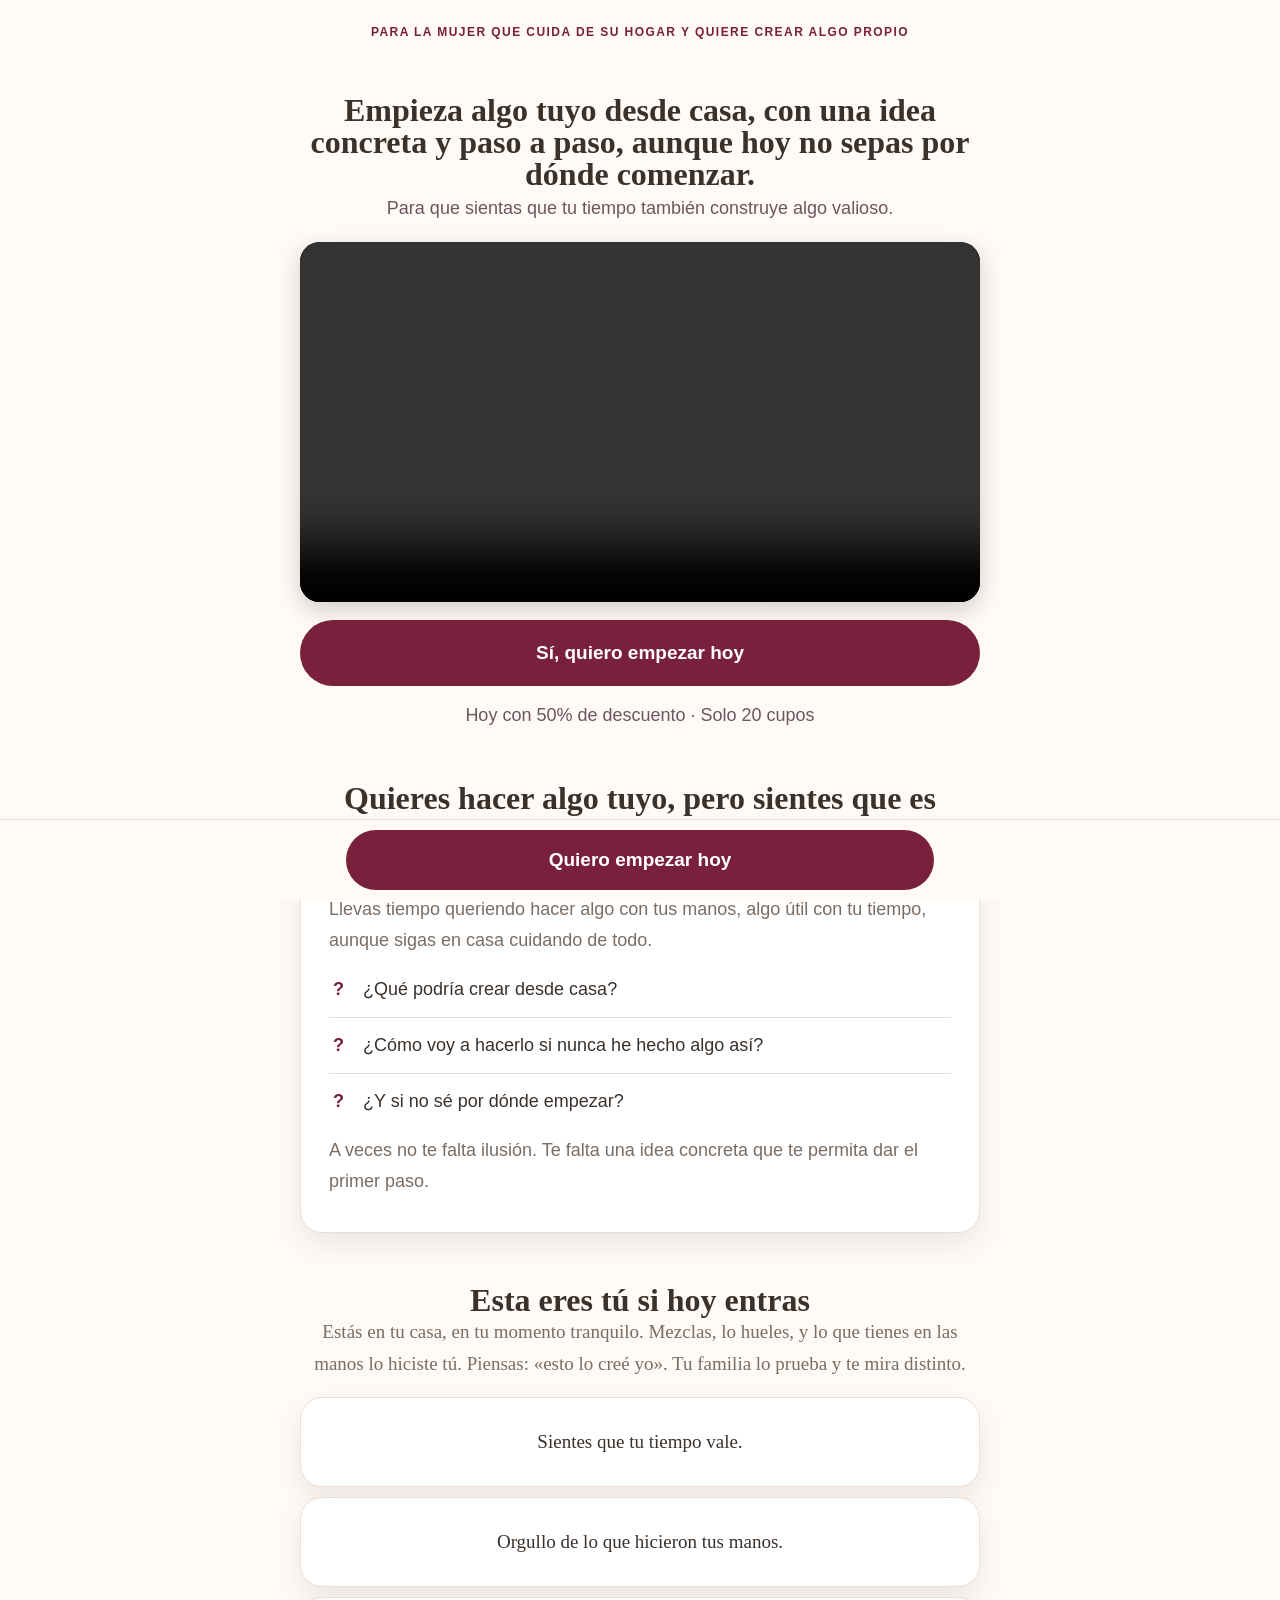
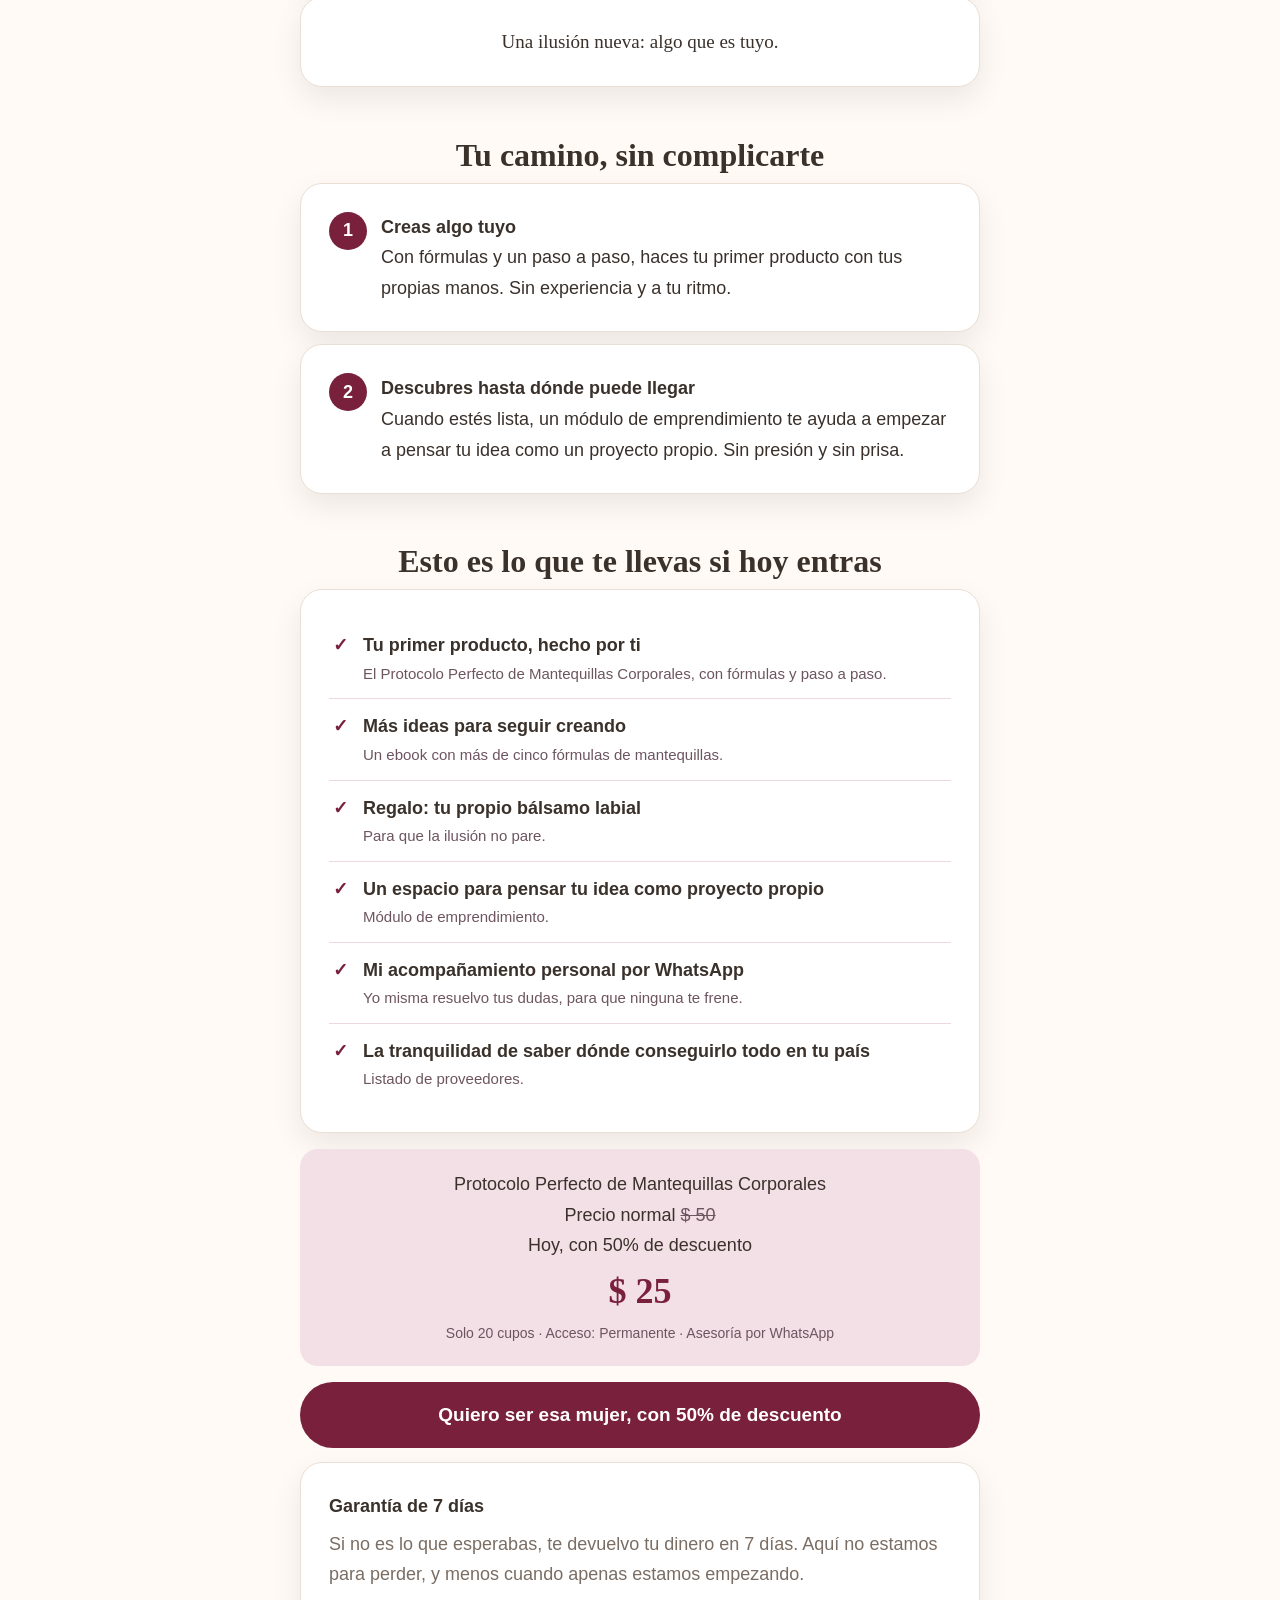
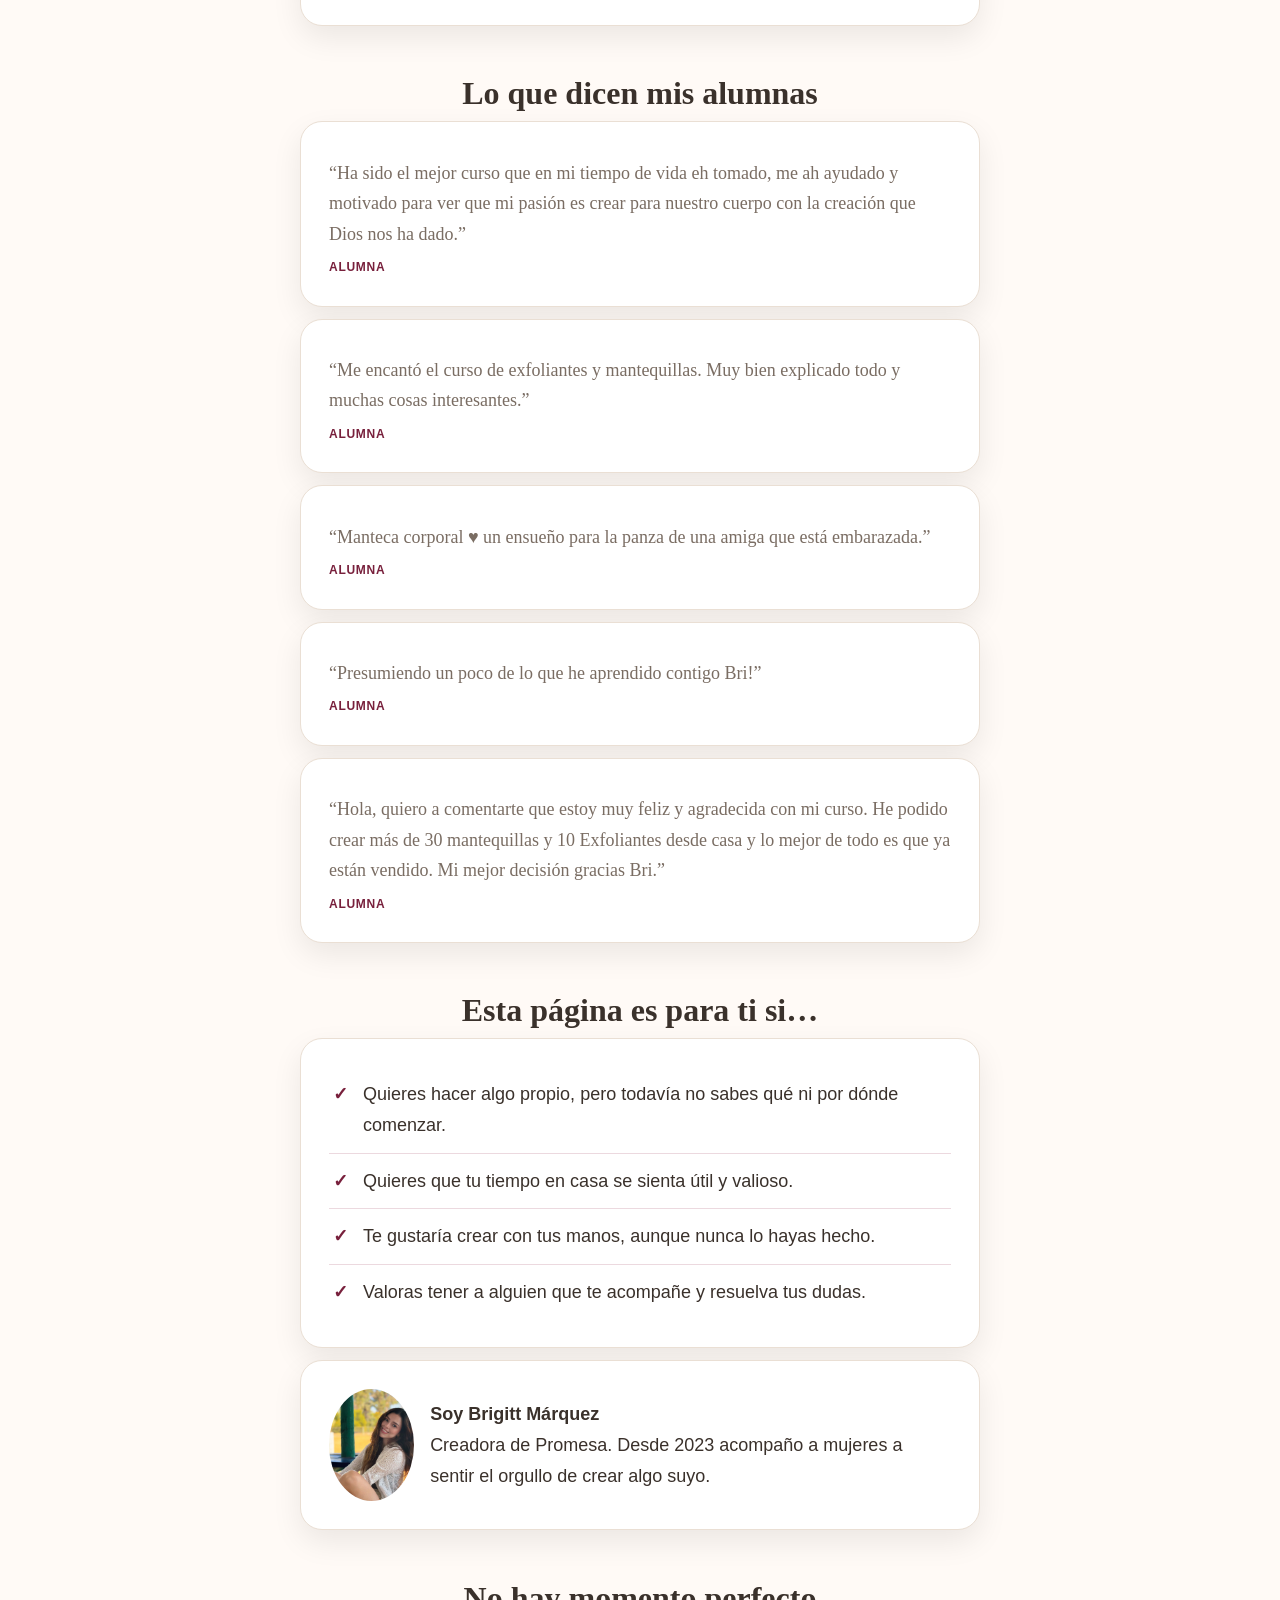
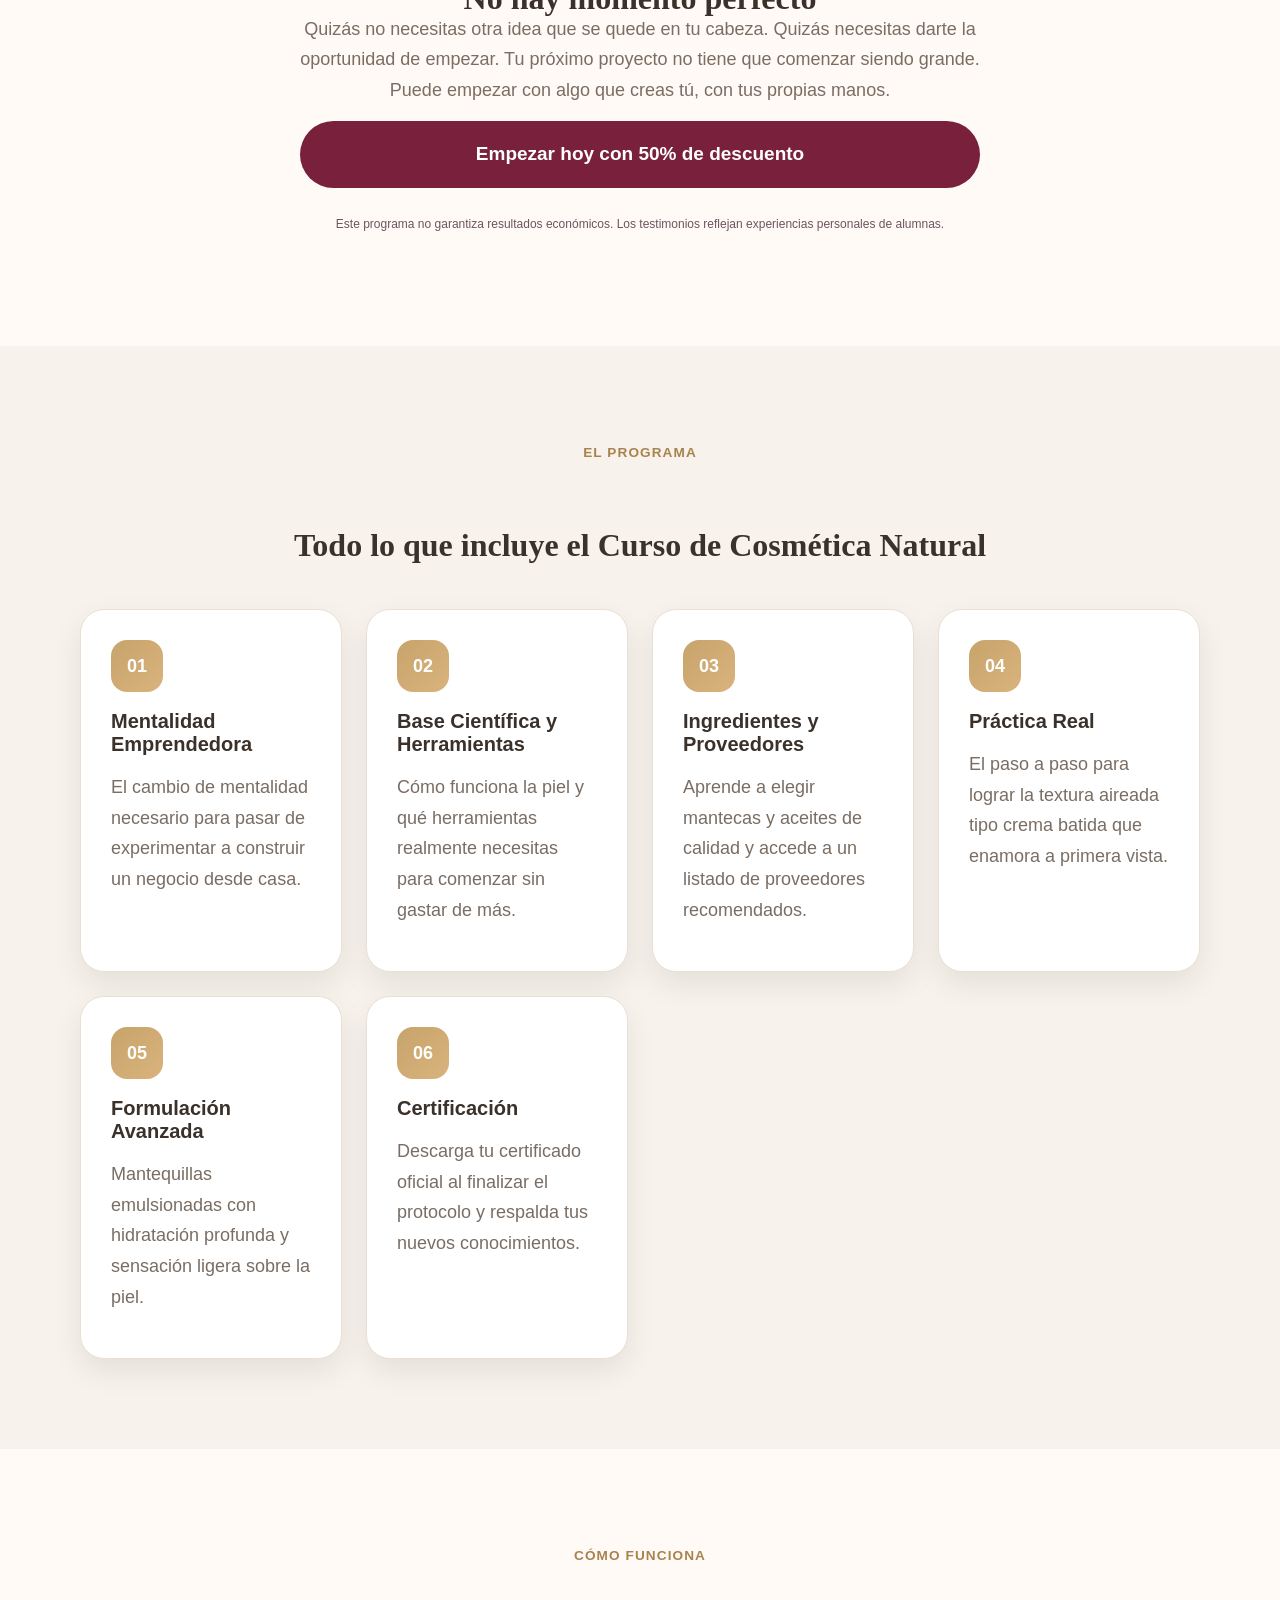
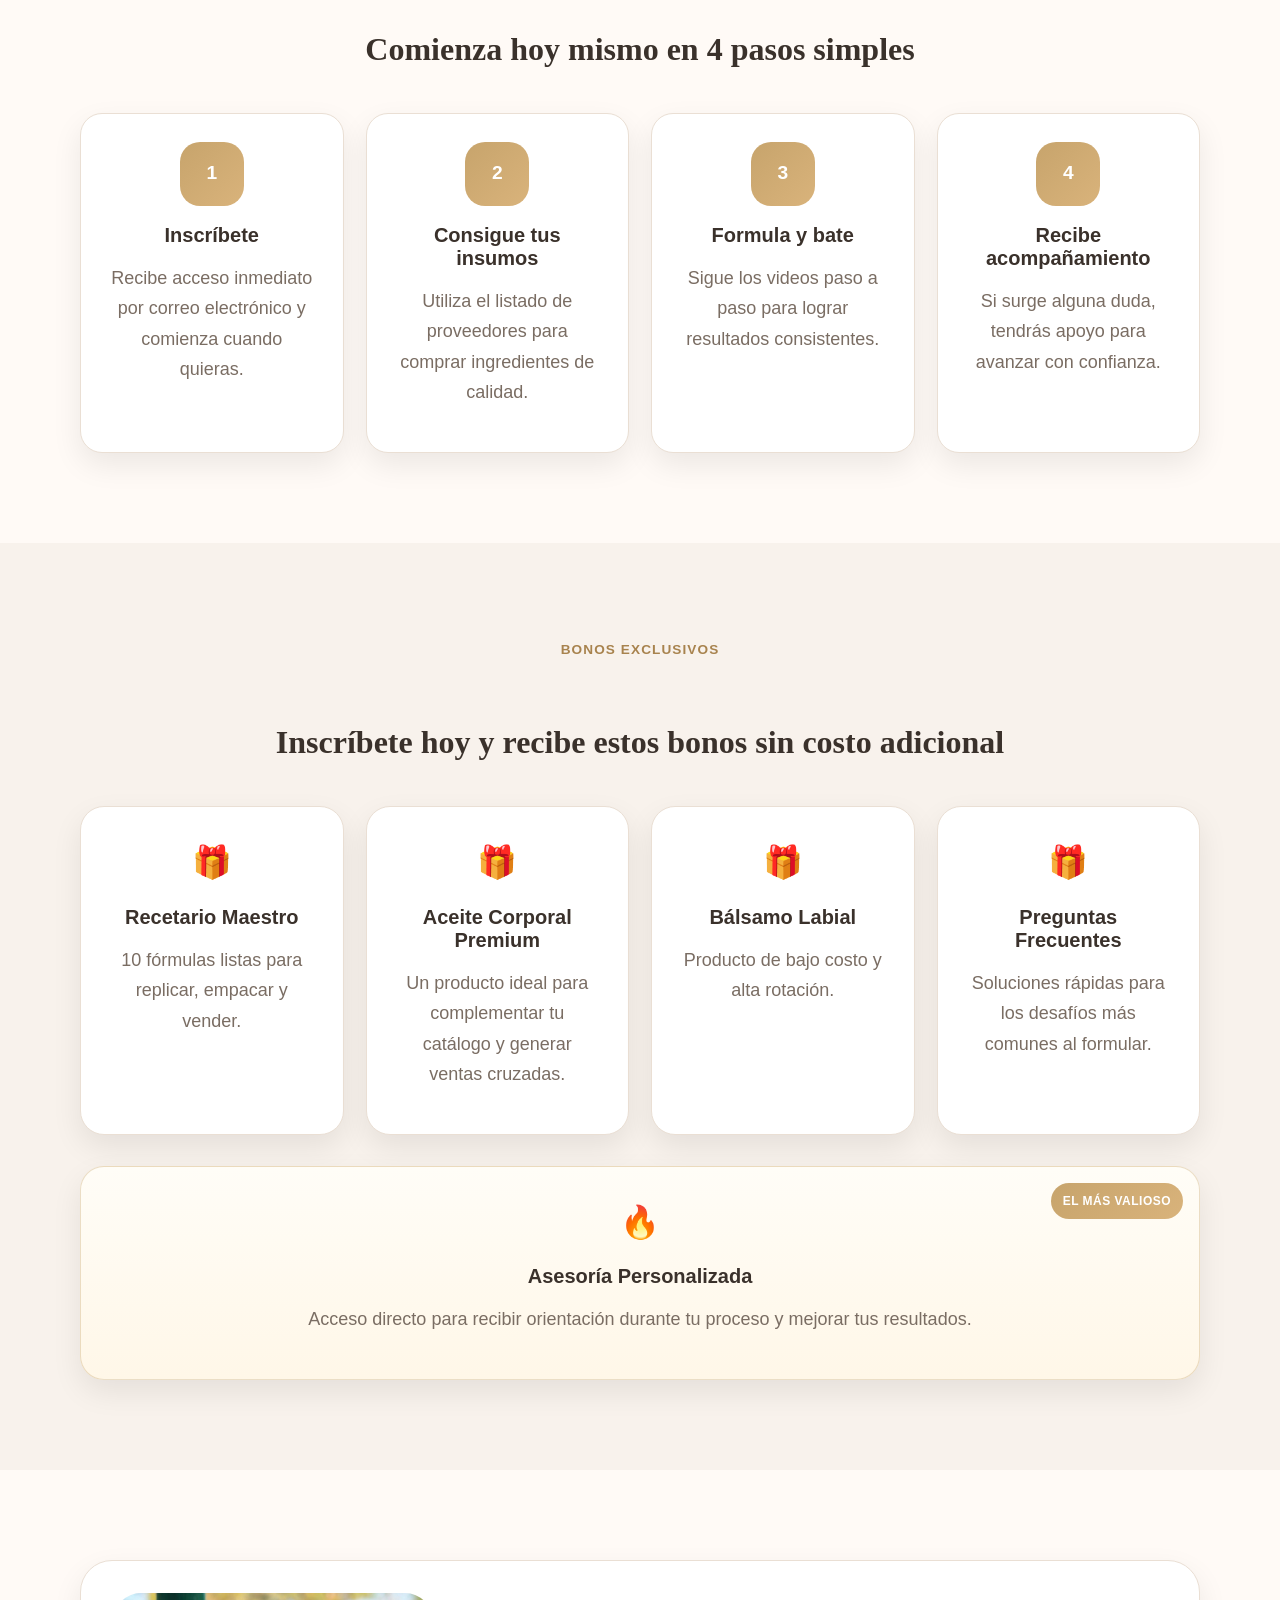
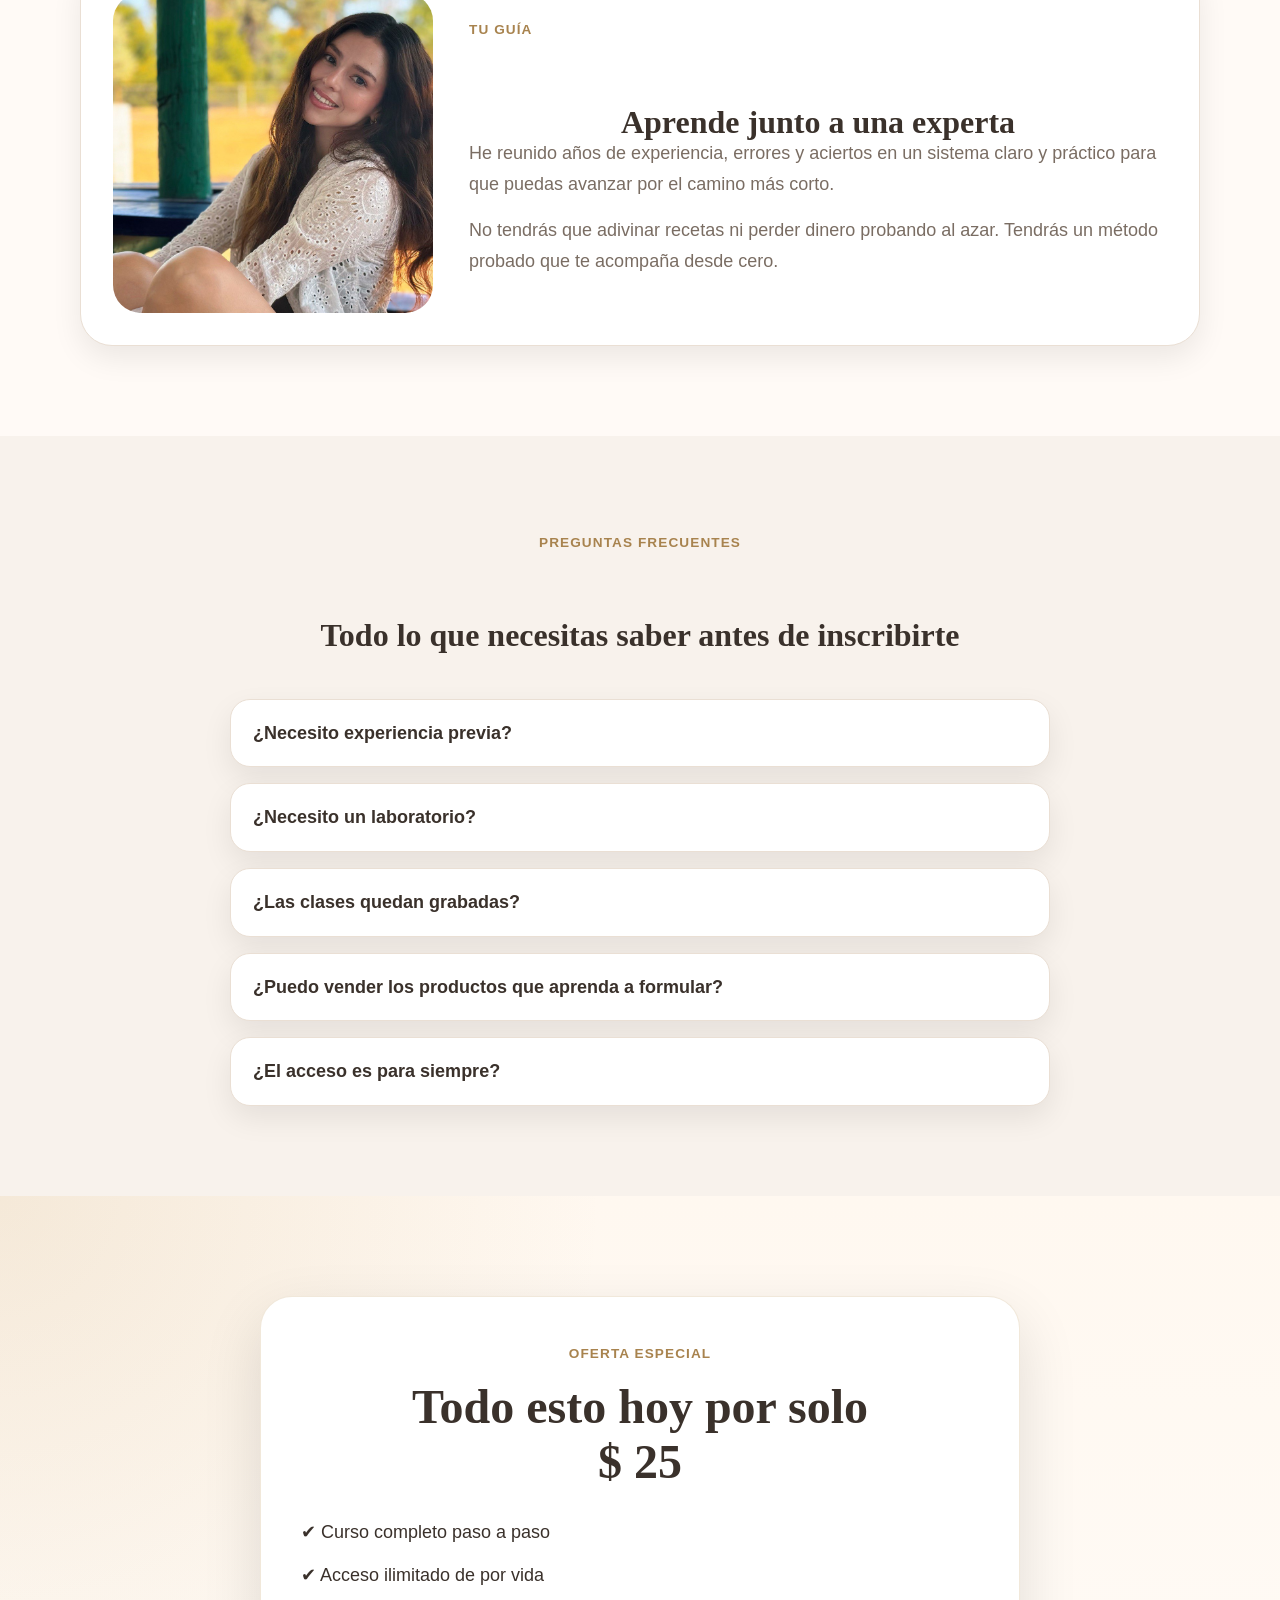
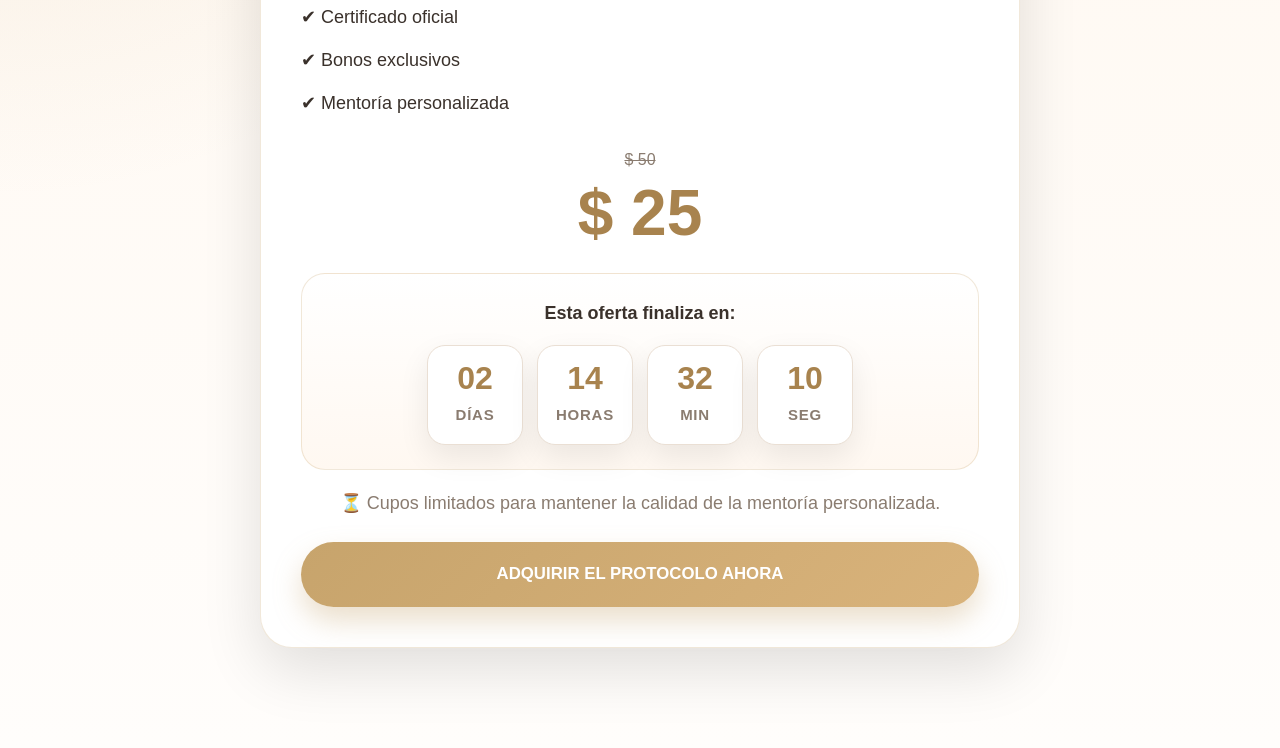
<file: index.html>
<!DOCTYPE html><html lang="es">
<head>
<meta charset="utf-8"><meta name="viewport" content="width=device-width, initial-scale=1, viewport-fit=cover">
<title>Empieza algo tuyo desde casa · Promesa</title>
<style>
:root{--bg:#fbf6f4;--tx:#2a1a20;--mu:#6d5560;--card:#fff;--ac:#78203c;--ac2:#f3dfe6;--ln:#ecd9df;--bt:#fff;box-sizing:border-box;padding-top:env(safe-area-inset-top,0px);padding-bottom:env(safe-area-inset-bottom,0px)}
@media (prefers-color-scheme:dark){:root:not([data-theme="light"]){--bg:#1d1217;--tx:#f6e9ee;--mu:#c9aab6;--card:#2a1a21;--ac3:#0D0C0C;--ac:#e0709a;--ac2:#3a2230;--ln:#4a2d3a;--bt:#1d1217}}
:root[data-theme="dark"]{--bg:#1d1217;--tx:#f6e9ee;--mu:#c9aab6;--card:#2a1a21;--ac:#e0709a;--ac2:#3a2230;--ln:#4a2d3a;--bt:#1d1217}
html{scroll-padding-top:env(safe-area-inset-top,0px)}*{box-sizing:border-box}
body{margin:0;background:var(--bg);color:var(--tx);font:18px/1.6 -apple-system,Segoe UI,Roboto,Helvetica,Arial,sans-serif}
.w{max-width:720px;margin:0 auto;padding:22px 20px}
.tag{font-size:12px;letter-spacing:.12em;font-weight:700;color:var(--ac);text-align:center}
.tag2{font-family:Georgia,"Times New Roman",serif;font-size:32px;line-height:1.0;font-weight:700;color:var(--ac3);text-align:center;margin-top:1.6em}
h1,h2{font-family:Georgia,"Times New Roman",serif;line-height:1.2;margin:.5em 0}h1{font-size:29px;text-align:center}h2{font-size:24px;text-align:center;margin-top:1.6em}
.lead{text-align:center;color:var(--mu);margin:.2em 0 0}
.vid{border-radius:20px;overflow:hidden;background:#000;margin:18px 0;box-shadow:0 8px 24px rgba(0,0,0,.18)}.vid video{width:100%;display:block;max-height:70vh}
.xbtn{display:block;text-align:center;background:var(--ac);color:var(--bt);text-decoration:none;font-weight:700;font-size:19px;padding:17px 20px;border-radius:999px;margin:14px 0}
.sub{text-align:center;color:var(--mu);font-size:14px;margin:0}
.card{background:var(--card);border:1px solid var(--ln);border-radius:18px;padding:18px;margin:12px 0}.card p{margin:.4em 0}
.feel{display:grid;gap:10px}.feel .card{margin:0;text-align:center;font-family:Georgia,serif;font-size:19px}
.list{list-style:none;padding:0;margin:0}.list li{padding:12px 0 12px 34px;border-bottom:1px solid var(--ln);position:relative}.list li:last-child{border:0}.list li:before{content:"✓";position:absolute;left:4px;color:var(--ac);font-weight:700}.list li small{display:block;color:var(--mu)}
.dq li:before{content:"?"}
.step{display:flex;gap:14px;align-items:flex-start}.step i{flex:none;width:38px;height:38px;border-radius:50%;background:var(--ac);color:var(--bt);font-style:normal;font-weight:700;display:grid;place-items:center}
.price{text-align:center;background:var(--ac2);border-radius:18px;padding:20px;margin:16px 0}.price s{color:var(--mu)}.price b{display:block;font-size:36px;font-family:Georgia,serif;color:var(--ac)}
.q{font-family:Georgia,serif;font-size:18px;margin:0}.q+span{display:block;color:var(--ac);font-size:12px;font-weight:700;letter-spacing:.06em;margin-top:8px}
.bio{display:flex;gap:16px;align-items:center}.bio img{width:112px;height:112px;object-fit:cover;border-radius:50%}
.fine{font-size:12px;color:var(--mu);text-align:center;margin:26px 0 90px}
.bar{position:fixed;left:0;right:0;bottom:0;padding:10px 16px calc(10px + env(safe-area-inset-bottom,0px));background:var(--bg);border-top:1px solid var(--ln)}.bar .xbtn{margin:0 auto;max-width:588px;padding:14px}
</style>
<link rel="stylesheet" href="css/styles.css">
</head>
<body>
<div class="w">
<div class="tag">PARA LA MUJER QUE CUIDA DE SU HOGAR Y QUIERE CREAR ALGO PROPIO</div>
<div class="tag2">Empieza algo tuyo desde casa, con una idea concreta y paso a paso, aunque hoy no sepas por dónde comenzar.</div>
	<p class="lead">Para que sientas que tu tiempo también construye algo valioso.</p>
<div class="vid"><video width="640" height="360" controls autoplay muted>
<source src="img/video_pagina.mp4" type="video/mp4"></video></div>
<a class="xbtn" href="https://pay.hotmart.com/S88556177F?checkoutMode=10">Sí, quiero empezar hoy</a>
<p class="lead">Hoy con 50% de descuento · Solo 20 cupos</p>

<div class="tag2">Quieres hacer algo tuyo, pero sientes que es complicado</div>
<div class="card"><p>Llevas tiempo queriendo hacer algo con tus manos, algo útil con tu tiempo, aunque sigas en casa cuidando de todo.</p>
<ul class="list dq"><li>¿Qué podría crear desde casa?</li><li>¿Cómo voy a hacerlo si nunca he hecho algo así?</li><li>¿Y si no sé por dónde empezar?</li></ul>
<p>A veces no te falta ilusión. Te falta una idea concreta que te permita dar el primer paso.</p></div>

<div class="tag2">Esta eres tú si hoy entras</div>
<p style="text-align:center;font-family:Georgia,serif;font-size:19px">Estás en tu casa, en tu momento tranquilo. Mezclas, lo hueles, y lo que tienes en las manos lo hiciste tú. Piensas: «esto lo creé yo». Tu familia lo prueba y te mira distinto.</p>
<div class="feel"><div class="card">Sientes que tu tiempo vale.</div><div class="card">Orgullo de lo que hicieron tus manos.</div><div class="card">Una ilusión nueva: algo que es tuyo.</div></div>

<div class="tag2">Tu camino, sin complicarte</div>
<div class="card step"><i>1</i><div><b>Creas algo tuyo</b><br>Con fórmulas y un paso a paso, haces tu primer producto con tus propias manos. Sin experiencia y a tu ritmo.</div></div>
<div class="card step"><i>2</i><div><b>Descubres hasta dónde puede llegar</b><br>Cuando estés lista, un módulo de emprendimiento te ayuda a empezar a pensar tu idea como un proyecto propio. Sin presión y sin prisa.</div></div>

<div class="tag2">Esto es lo que te llevas si hoy entras</div>
<div class="card"><ul class="list">
<li><b>Tu primer producto, hecho por ti</b><small>El Protocolo Perfecto de Mantequillas Corporales, con fórmulas y paso a paso.</small></li>
<li><b>Más ideas para seguir creando</b><small>Un ebook con más de cinco fórmulas de mantequillas.</small></li>
<li><b>Regalo: tu propio bálsamo labial</b><small>Para que la ilusión no pare.</small></li>
<li><b>Un espacio para pensar tu idea como proyecto propio</b><small>Módulo de emprendimiento.</small></li>
<li><b>Mi acompañamiento personal por WhatsApp</b><small>Yo misma resuelvo tus dudas, para que ninguna te frene.</small></li>
<li><b>La tranquilidad de saber dónde conseguirlo todo en tu país</b><small>Listado de proveedores.</small></li>
</ul></div>
<div class="price"><div>Protocolo Perfecto de Mantequillas Corporales</div><div>Precio normal <s>$ 50 </s></div><div>Hoy, con 50% de descuento</div><b>$ 25 </b><div class="sub">Solo 20 cupos · Acceso: Permanente · Asesoría por WhatsApp</div></div>
<a class="xbtn" href="https://pay.hotmart.com/S88556177F?checkoutMode=10">Quiero ser esa mujer, con 50% de descuento</a>
<div class="card"><b>Garantía de 7 días</b><p>Si no es lo que esperabas, te devuelvo tu dinero en 7 días. Aquí no estamos para perder, y menos cuando apenas estamos empezando.</p></div>

<div class="tag2">Lo que dicen mis alumnas</div>
<div class="card"><p class="q">“Ha sido el mejor curso que en mi tiempo de vida eh tomado, me ah ayudado y motivado para ver que mi pasión es crear para nuestro cuerpo con la creación que Dios nos ha dado.”</p><span>ALUMNA</span></div>
<div class="card"><p class="q">“Me encantó el curso de exfoliantes y mantequillas. Muy bien explicado todo y muchas cosas interesantes.”</p><span>ALUMNA</span></div>
<div class="card"><p class="q">“Manteca corporal ♥ un ensueño para la panza de una amiga que está embarazada.”</p><span>ALUMNA</span></div>
<div class="card"><p class="q">“Presumiendo un poco de lo que he aprendido contigo Bri!”</p><span>ALUMNA</span></div>
<div class="card"><p class="q">“Hola, quiero a comentarte que estoy muy feliz y agradecida con mi curso. He podido crear más de 30 mantequillas y 10 Exfoliantes desde casa y lo mejor de todo es que ya están vendido. Mi mejor decisión gracias Bri.”</p><span>ALUMNA</span></div>

<div class="tag2">Esta página es para ti si…</div>
<div class="card"><ul class="list"><li>Quieres hacer algo propio, pero todavía no sabes qué ni por dónde comenzar.</li><li>Quieres que tu tiempo en casa se sienta útil y valioso.</li><li>Te gustaría crear con tus manos, aunque nunca lo hayas hecho.</li><li>Valoras tener a alguien que te acompañe y resuelva tus dudas.</li></ul></div>

<div class="card bio"><img src="img/brig.jpg" alt="Brigitt Márquez"><div><b>Soy Brigitt Márquez</b><br>Creadora de Promesa. Desde 2023 acompaño a mujeres a sentir el orgullo de crear algo suyo.</div></div>

<div class="tag2">No hay momento perfecto</div>
<p style="text-align:center">Quizás no necesitas otra idea que se quede en tu cabeza. Quizás necesitas darte la oportunidad de empezar. Tu próximo proyecto no tiene que comenzar siendo grande. Puede empezar con algo que creas tú, con tus propias manos.</p>
<a class="xbtn" href="https://pay.hotmart.com/S88556177F?checkoutMode=10">Empezar hoy con 50% de descuento</a>
<p class="fine">Este programa no garantiza resultados económicos. Los testimonios reflejan experiencias personales de alumnas.</p>
</div>

<section class="section section-alt">
  <div class="container">
    <div class="section-header">
      <span class="eyebrow">El programa</span>
      <div class="tag2">Todo lo que incluye el Curso de Cosmética Natural</div>
    </div>

    <div class="module-grid">
      
      <div class="module-card">
        <div class="module-number">01</div>
        <h3>Mentalidad Emprendedora</h3>
        <p>El cambio de mentalidad necesario para pasar de experimentar a construir un negocio desde casa.</p>
      </div>

      <div class="module-card">
        <div class="module-number">02</div>
        <h3>Base Científica y Herramientas</h3>
        <p>Cómo funciona la piel y qué herramientas realmente necesitas para comenzar sin gastar de más.</p>
      </div>

      <div class="module-card">
        <div class="module-number">03</div>
        <h3>Ingredientes y Proveedores</h3>
        <p>Aprende a elegir mantecas y aceites de calidad y accede a un listado de proveedores recomendados.</p>
      </div>

      <div class="module-card">
        <div class="module-number">04</div>
        <h3>Práctica Real</h3>
        <p>El paso a paso para lograr la textura aireada tipo crema batida que enamora a primera vista.</p>
      </div>

      <div class="module-card">
        <div class="module-number">05</div>
        <h3>Formulación Avanzada</h3>
        <p>Mantequillas emulsionadas con hidratación profunda y sensación ligera sobre la piel.</p>
      </div>

      <div class="module-card">
        <div class="module-number">06</div>
        <h3>Certificación</h3>
        <p>Descarga tu certificado oficial al finalizar el protocolo y respalda tus nuevos conocimientos.</p>
      </div>
    </div>
  </div>
</section>

<section class="section">
  <div class="container">
    <div class="section-header">
      <span class="eyebrow">Cómo funciona</span>
      <div class="tag2">Comienza hoy mismo en 4 pasos simples</div>
    </div>

    <div class="steps-grid">
      <div class="step-card">
        <div class="step-number">1</div>
        <h3>Inscríbete</h3>
        <p>Recibe acceso inmediato por correo electrónico y comienza cuando quieras.</p>
      </div>

      <div class="step-card">
        <div class="step-number">2</div>
        <h3>Consigue tus insumos</h3>
        <p>Utiliza el listado de proveedores para comprar ingredientes de calidad.</p>
      </div>

      <div class="step-card">
        <div class="step-number">3</div>
        <h3>Formula y bate</h3>
        <p>Sigue los videos paso a paso para lograr resultados consistentes.</p>
      </div>

      <div class="step-card">
        <div class="step-number">4</div>
        <h3>Recibe acompañamiento</h3>
        <p>Si surge alguna duda, tendrás apoyo para avanzar con confianza.</p>
      </div>
    </div>
  </div>
</section>

<section class="section section-alt">
  <div class="container">
    <div class="section-header">
      <span class="eyebrow">Bonos exclusivos</span>
      <div class="tag2">Inscríbete hoy y recibe estos bonos sin costo adicional</div>
    </div>

    <div class="bonus-grid">
      <div class="bonus-card">
        <div class="bonus-icon">🎁</div>
        <h3>Recetario Maestro</h3>
        <p>10 fórmulas listas para replicar, empacar y vender.</p>
      </div>

      <div class="bonus-card">
        <div class="bonus-icon">🎁</div>
        <h3>Aceite Corporal Premium</h3>
        <p>Un producto ideal para complementar tu catálogo y generar ventas cruzadas.</p>
      </div>

      <div class="bonus-card">
        <div class="bonus-icon">🎁</div>
        <h3>Bálsamo Labial</h3>
        <p>Producto de bajo costo y alta rotación.</p>
      </div>

      <div class="bonus-card">
        <div class="bonus-icon">🎁</div>
        <h3>Preguntas Frecuentes</h3>
        <p>Soluciones rápidas para los desafíos más comunes al formular.</p>
      </div>
    </div>
    <br>
    <div class="bonus-grid">
      <div class="bonus-card bonus-highlight">
        <div class="bonus-badge">EL MÁS VALIOSO</div>
        <div class="bonus-icon">🔥</div>
        <h3>Asesoría Personalizada</h3>
        <p>Acceso directo para recibir orientación durante tu proceso y mejorar tus resultados.</p>
      </div>
    </div>
  </div>
</section>

<section class="section">
  <div class="container instructor-card">
    <img src="img/brig.jpg" alt="Instructora" class="instructor-image">
    <div class="instructor-content">
      <span class="eyebrow">Tu guía</span>
      <div class="tag2">Aprende junto a una experta</div>
      <p>He reunido años de experiencia, errores y aciertos en un sistema claro y práctico para que puedas avanzar por el camino más corto.</p>
      <p>No tendrás que adivinar recetas ni perder dinero probando al azar. Tendrás un método probado que te acompaña desde cero.</p>
    </div>
  </div>
</section>

<section class="section section-alt">
  <div class="container">
    <div class="section-header">
      <span class="eyebrow">Preguntas frecuentes</span>
      <div class="tag2">Todo lo que necesitas saber antes de inscribirte</div>
    </div>

    <div class="faq-list">
      <details class="faq-item">
        <summary>¿Necesito experiencia previa?</summary>
        <p>No. El curso está diseñado para principiantes y te guía paso a paso desde cero.</p>
      </details>

      <details class="faq-item">
        <summary>¿Necesito un laboratorio?</summary>
        <p>No. Puedes comenzar desde casa con herramientas básicas y una buena metodología.</p>
      </details>

      <details class="faq-item">
        <summary>¿Las clases quedan grabadas?</summary>
        <p>Sí. Tendrás acceso ilimitado para avanzar a tu propio ritmo.</p>
      </details>

      <details class="faq-item">
        <summary>¿Puedo vender los productos que aprenda a formular?</summary>
        <p>Sí. El objetivo del protocolo es ayudarte a crear productos con calidad profesional.</p>
      </details>

      <details class="faq-item">
        <summary>¿El acceso es para siempre?</summary>
        <p>Sí. El acceso a la plataforma es de por vida.</p>
      </details>
    </div>
  </div>
</section>

<section class="offer-section">
  <div class="container">
    <div class="offer-card">
      <span class="eyebrow">Oferta especial</span>
      <h2>Todo esto hoy por solo<br>$ 25</h2>

      <div class="offer-list">
        <div>✔ Curso completo paso a paso</div>
        <div>✔ Acceso ilimitado de por vida</div>
        <div>✔ Certificado oficial</div>
        <div>✔ Bonos exclusivos</div>
        <div>✔ Mentoría personalizada</div>
      </div>

      <div class="price-display">
        <div class="old-price">$ 50</div>
        <div class="new-price">$ 25</div>
      </div>

      <div class="countdown-box">
        <div class="countdown-title">Esta oferta finaliza en:</div>
        <div class="countdown" id="countdown">
          <div class="count-item"><span id="days">02</span><small>Días</small></div>
          <div class="count-item"><span id="hours">14</span><small>Horas</small></div>
          <div class="count-item"><span id="minutes">32</span><small>Min</small></div>
          <div class="count-item"><span id="seconds">10</span><small>Seg</small></div>
        </div>
      </div>

      <div class="limited">⏳ Cupos limitados para mantener la calidad de la mentoría personalizada.</div>

      <a href="https://pay.hotmart.com/S88556177F?checkoutMode=10" class="btn btn-primary btn-large">ADQUIRIR EL PROTOCOLO AHORA</a>
    </div>
  </div>
</section>

<div class="bar"><a class="xbtn" href="https://pay.hotmart.com/S88556177F?checkoutMode=10">Quiero empezar hoy</a></div>
</body>
</html>
</file>
<file: css/styles.css>
:root{
  --bg:#fffaf6;
  --surface:#ffffff;
  --surface-2:#f8f2ec;
  --surface-3:#fff7ef;
  --text:#3a312b;
  --muted:#7a6d63;
  --gold:#c7a46c;
  --gold-dark:#a8834e;
  --rose:#d9b8b1;
  --border:#eadfd4;
  --shadow:0 12px 30px rgba(0,0,0,.08);
}

*{box-sizing:border-box}

html{scroll-behavior:smooth}

body{
  margin:0;
  font-family:-apple-system,BlinkMacSystemFont,"Segoe UI",Roboto,Helvetica,Arial,sans-serif;
  color:var(--text);
  background:var(--bg);
  line-height:1.7;
}

img{max-width:100%;display:block}

.container{
  width:min(1120px,calc(100% - 40px));
  margin:0 auto;
}

.section{
  padding:90px 0;
}

.section-alt{
  background:var(--surface-2);
}

.section-header{
  text-align:center;
  max-width:760px;
  margin:0 auto 48px;
}

.eyebrow{
  display:inline-block;
  font-size:.85rem;
  font-weight:700;
  letter-spacing:.08em;
  text-transform:uppercase;
  color:var(--gold-dark);
  margin-bottom:14px;
}

h1,h2,h3{
  line-height:1.15;
  margin:0 0 16px;
}

h1{
  font-size:clamp(2.6rem,5vw,4.4rem);
}

h2{
  font-size:clamp(2rem,4vw,3rem);
}

h3{
  font-size:1.25rem;
}

p{
  margin:0 0 16px;
  color:var(--muted);
}

.hero{
  padding:72px 0 80px;
  background:
    radial-gradient(circle at top right, rgba(217,184,177,.35), transparent 40%),
    linear-gradient(180deg, #fffdfb 0%, #fff7f0 100%);
}

.hero-grid{
  display:grid;
  grid-template-columns:1.1fr .9fr;
  gap:48px;
  align-items:center;
}

.hero-features{
  display:grid;
  grid-template-columns:repeat(2,minmax(0,1fr));
  gap:12px;
  margin:28px 0;
}

.hero-features div{
  background:rgba(255,255,255,.8);
  border:1px solid rgba(199,164,108,.18);
  border-radius:14px;
  padding:12px 14px;
  font-weight:600;
  color:#5a4a3f;
}

.price-box{
  margin:30px 0;
  padding:24px;
  border-radius:24px;
  background:linear-gradient(180deg,#fff,#fff8f1);
  border:1px solid rgba(199,164,108,.25);
  box-shadow:var(--shadow);
  max-width:360px;
  text-align:center;
}

.old-price{
  color:#8a7c70;
  font-size:1rem;
}

.old-price span{
  text-decoration:line-through;
}

.new-price{
  font-size:3rem;
  font-weight:800;
  color:var(--gold-dark);
  line-height:1;
  margin:8px 0;
}

.small{
  font-size:.95rem;
  color:#8a7c70;
}

.btn{
  display:inline-flex;
  align-items:center;
  justify-content:center;
  gap:10px;
  padding:16px 30px;
  border-radius:999px;
  text-decoration:none;
  font-weight:800;
  transition:transform .18s ease, box-shadow .18s ease, background .18s ease;
}

.btn:hover{
  transform:translateY(-2px);
}

.btn-primary{
  background:linear-gradient(135deg,var(--gold),#d9b37b);
  color:#fff;
  box-shadow:0 14px 28px rgba(199,164,108,.35);
}

.btn-primary:hover{
  background:linear-gradient(135deg,var(--gold-dark),var(--gold));
}

.btn-large{
  width:100%;
  padding:18px 32px;
  font-size:1.05rem;
}

.video-responsivo {
    position: relative;
    padding-bottom: 56.25%; /* Relación de aspecto 16:9 */
    height: 0;
    overflow: hidden;
    max-width: 100%;
}

.video-responsivo iframe,
.video-responsivo video {
    position: absolute;
    top: 0;
    left: 0;
    width: 100%;
    height: 100%;
    border: 0;
}

.cards-grid{
  display:grid;
  grid-template-columns:repeat(auto-fit,minmax(240px,1fr));
  gap:22px;
}

.card{
  background:var(--surface);
  border:1px solid var(--border);
  border-radius:22px;
  padding:28px;
  box-shadow:var(--shadow);
}

.icon{
  width:56px;
  height:56px;
  border-radius:16px;
  display:grid;
  place-items:center;
  background:#fff5f5;
  font-size:1.4rem;
  margin-bottom:18px;
}

.story-grid{
  display:grid;
  grid-template-columns:1fr 1fr;
  gap:40px;
  align-items:center;
}

.compare-card{
  background:var(--surface);
  border:1px solid var(--border);
  border-radius:26px;
  padding:28px;
  box-shadow:var(--shadow);
  display:grid;
  grid-template-columns:1fr auto 1fr;
  gap:20px;
}

.compare-title{
  font-weight:800;
  margin-bottom:12px;
  color:var(--text);
}

.compare-column ul{
  margin:0;
  padding-left:18px;
  color:var(--muted);
}

.compare-divider{
  width:1px;
  background:var(--border);
}

.before-after{
  display:grid;
  grid-template-columns:1fr 1fr;
  gap:24px;
}

.before,.after{
  border-radius:26px;
  padding:32px;
  box-shadow:var(--shadow);
}

.before{
  background:#fff7f7;
  border:1px solid #f2dede;
}

.after{
  background:#f7fbf7;
  border:1px solid #dcefdc;
}

.ba-label{
  display:inline-block;
  padding:8px 12px;
  border-radius:999px;
  font-size:.85rem;
  font-weight:800;
  letter-spacing:.04em;
  margin-bottom:16px;
}

.before .ba-label{
  background:#ffe5e5;
  color:#9b3b3b;
}

.after .ba-label{
  background:#e4f7e4;
  color:#2f6b3f;
}

.before ul,.after ul{
  margin:0;
  padding-left:18px;
}

.module-grid{
  display:grid;
  grid-template-columns:repeat(auto-fit,minmax(260px,1fr));
  gap:24px;
}

.module-card{
  background:var(--surface);
  border:1px solid var(--border);
  border-radius:24px;
  padding:30px;
  box-shadow:var(--shadow);
}

.module-number{
  width:52px;
  height:52px;
  border-radius:16px;
  display:grid;
  place-items:center;
  background:linear-gradient(135deg,var(--gold),#d9b37b);
  color:#fff;
  font-weight:800;
  margin-bottom:18px;
}

.steps-grid{
  display:grid;
  grid-template-columns:repeat(auto-fit,minmax(220px,1fr));
  gap:22px;
}

.step-card{
  background:var(--surface);
  border:1px solid var(--border);
  border-radius:22px;
  padding:28px;
  text-align:center;
  box-shadow:var(--shadow);
}

.step-number{
  width:64px;
  height:64px;
  border-radius:20px;
  display:grid;
  place-items:center;
  margin:0 auto 18px;
  background:linear-gradient(135deg,var(--gold),#d9b37b);
  color:#fff;
  font-weight:800;
  font-size:1.2rem;
}

.bonus-grid{
  display:grid;
  grid-template-columns:repeat(auto-fit,minmax(240px,1fr));
  gap:22px;
}

.bonus-card{
  background:var(--surface);
  border:1px solid var(--border);
  border-radius:24px;
  padding:28px;
  box-shadow:var(--shadow);
  position:relative;
  text-align:center;
}

.bonus-icon{
  font-size:2rem;
  margin-bottom:16px;
}

.bonus-highlight{
  background:linear-gradient(180deg,#fffdf7,#fff7e8);
  border:1px solid rgba(199,164,108,.35);
}

.bonus-badge{
  position:absolute;
  top:16px;
  right:16px;
  background:linear-gradient(135deg,var(--gold),#d9b37b);
  color:#fff;
  padding:8px 12px;
  border-radius:999px;
  font-size:.75rem;
  font-weight:800;
  letter-spacing:.04em;
}

.instructor-card{
  display:grid;
  grid-template-columns:320px 1fr;
  gap:36px;
  align-items:center;
  background:var(--surface);
  border:1px solid var(--border);
  border-radius:32px;
  padding:32px;
  box-shadow:var(--shadow);
}

.instructor-image{
  width:100%;
  aspect-ratio:1/1;
  object-fit:cover;
  border-radius:28px;
}

.faq-list{
  max-width:820px;
  margin:0 auto;
  display:grid;
  gap:16px;
}

.faq-item{
  background:var(--surface);
  border:1px solid var(--border);
  border-radius:20px;
  padding:18px 22px;
  box-shadow:var(--shadow);
}

.faq-item summary{
  cursor:pointer;
  font-weight:700;
  list-style:none;
}

.faq-item summary::-webkit-details-marker{
  display:none;
}

.offer-section{
  padding:100px 0;
  background:
    radial-gradient(circle at top left, rgba(199,164,108,.18), transparent 35%),
    linear-gradient(180deg,#fff8f0 0%, #fffdfb 100%);
}

.offer-card{
  max-width:760px;
  margin:0 auto;
  background:var(--surface);
  border:1px solid rgba(199,164,108,.25);
  border-radius:32px;
  padding:40px;
  box-shadow:0 22px 60px rgba(0,0,0,.12);
  text-align:center;
}

.offer-list{
  display:grid;
  gap:12px;
  text-align:left;
  margin:28px 0;
}

.price-display{
  margin:28px 0;
}

.price-display .old-price{
  text-decoration:line-through;
  color:#8a7c70;
  margin-bottom:6px;
}

.price-display .new-price{
  font-size:4rem;
  font-weight:800;
  color:var(--gold-dark);
  line-height:1;
}

.countdown-box{
  margin:28px auto 18px;
  padding:24px;
  border-radius:24px;
  background:linear-gradient(180deg,#fff,#fff8f1);
  border:1px solid rgba(199,164,108,.25);
}

.countdown-title{
  font-weight:700;
  margin-bottom:16px;
}

.countdown{
  display:flex;
  justify-content:center;
  gap:14px;
  flex-wrap:wrap;
}

.count-item{
  min-width:96px;
  background:var(--surface);
  border:1px solid var(--border);
  border-radius:18px;
  padding:16px 14px;
  box-shadow:var(--shadow);
}

.count-item span{
  display:block;
  font-size:2rem;
  font-weight:800;
  color:var(--gold-dark);
  line-height:1;
}

.count-item small{
  display:block;
  margin-top:8px;
  color:#8a7c70;
  font-weight:700;
  text-transform:uppercase;
  letter-spacing:.05em;
}

.limited{
  color:#8a7c70;
  margin-bottom:24px;
}

.footer{
  padding:40px 0;
  text-align:center;
  color:#8a7c70;
}

.whatsapp-float{
  position:fixed;
  right:22px;
  bottom:22px;
  width:60px;
  height:60px;
  border-radius:50%;
  display:grid;
  place-items:center;
  background:#25d366;
  color:#fff;
  text-decoration:none;
  font-size:1.6rem;
  box-shadow:0 12px 24px rgba(37,211,102,.35);
}

@media (max-width: 980px){
  .hero-grid,
  .story-grid,
  .before-after,
  .instructor-card{
    grid-template-columns:1fr;
  }

  .hero{
    padding-top:56px;
  }

  .hero-image{
    order:-1;
  }

  .compare-card{
    grid-template-columns:1fr;
  }

  .compare-divider{
    display:none;
  }
}

@media (max-width: 640px){
  .section{
    padding:72px 0;
  }

  .container{
    width:min(100% - 28px,1120px);
  }

  .hero-features{
    grid-template-columns:1fr;
  }

  .offer-card{
    padding:28px;
  }

  .count-item{
    min-width:72px;
    padding:14px 10px;
  }

  .count-item span{
    font-size:1.6rem;
  }
}
</file>
